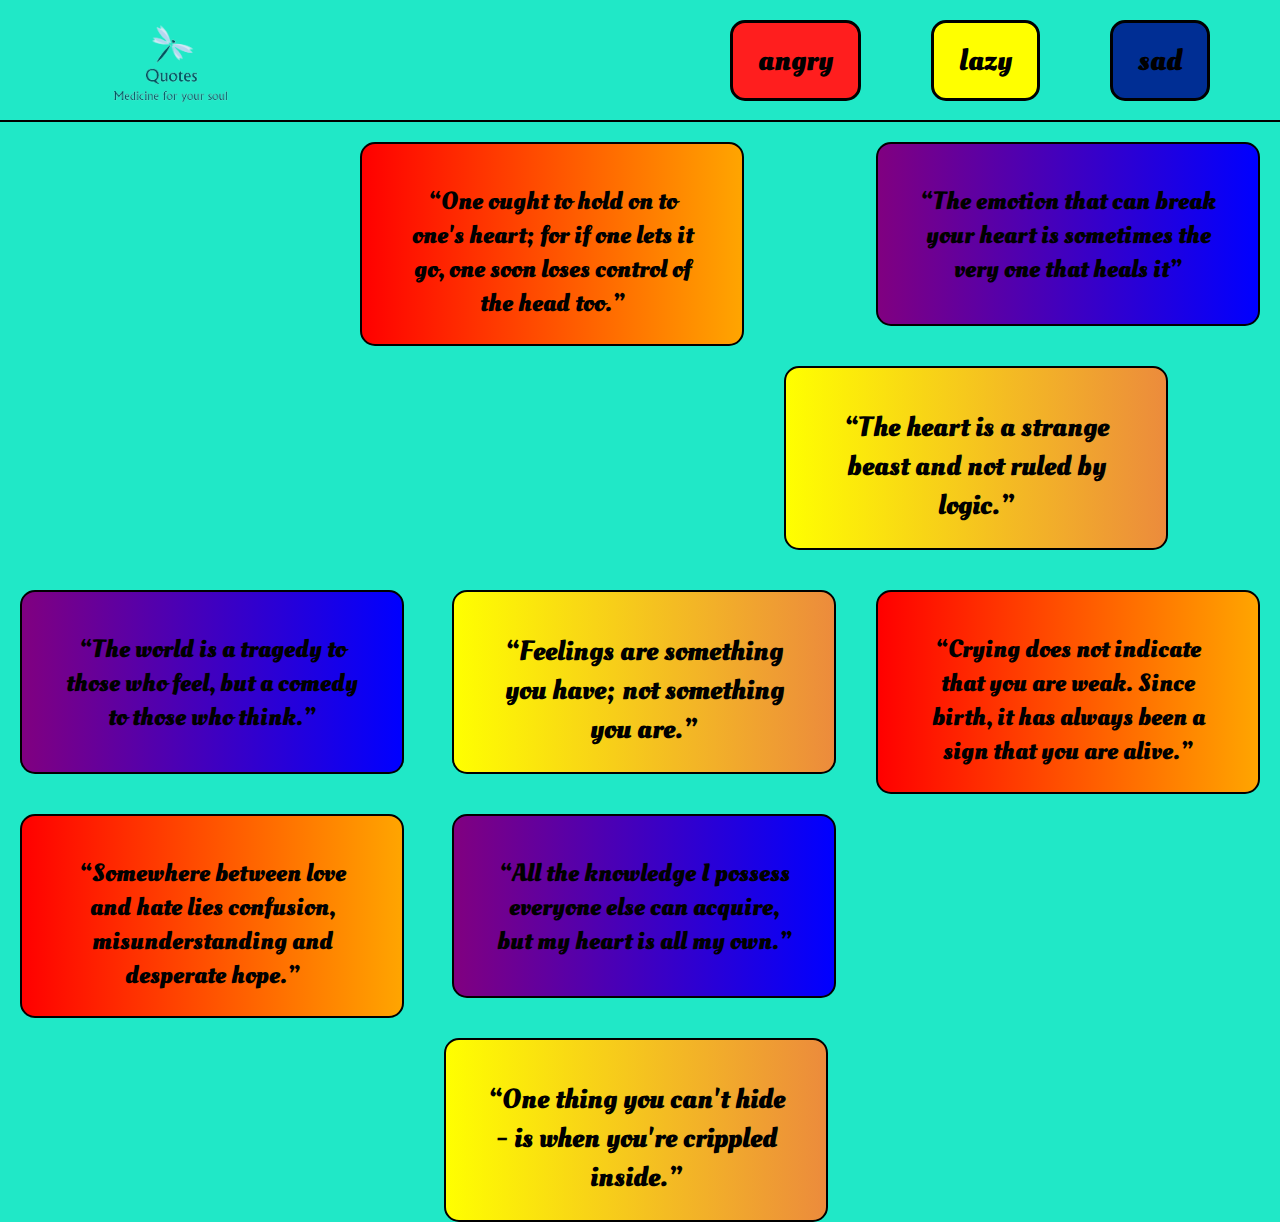
<file: index.html>
<!DOCTYPE html>
<html>

<head>
	<meta charset="utf-8">
	<meta name="viewport" content="width=device-width">
	<title>replit</title>
	<link href="style.css" rel="stylesheet" type="text/css" />
</head>

<body>

	<!-- 	<div class = "div1">
		<section>
			<span>
				<p>Hi</p>
				<p>Hello</p>
			</span>
		</section>
	</div> -->
	<div class="nav">
		<span>
		<a href ="index.html"><img src="logo.png" width=200 height=120></a>
		</span>
		<span class="sad">
			<a href="sad.html" style="text-decoration: none; color:black;">sad</a>
		</span>
		<span class="lazy">
			<a href="lazy.html" style="text-decoration: none; color:black;">lazy</a>
		</span>
		<span class="angry">
			<a href="angry.html" style="text-decoration: none; color:black;">angry</a>
		</span>

	</div>

	<div class="containers">
		<div class="home_quotes big">“One ought to hold on to one's heart; for if one lets it go, one soon loses control of
			the head too.”</div>
		<div class="home_quotes medium">“The emotion that can break your heart is sometimes the very one that heals it”
		</div>
		<div class="home_quotes small">“The heart is a strange beast and not ruled by logic.”</div>
		<div class="home_quotes big">“Crying does not indicate that you are weak. Since birth, it has always been a sign
			that you are alive.”</div>
		<div class="home_quotes medium">“The world is a tragedy to those who feel, but a comedy to those who think.”</div>
		<div class="home_quotes small">“Feelings are something you have; not something you are.”</div>
		<div class="home_quotes big">“Somewhere between love and hate lies confusion, misunderstanding and desperate hope.”
		</div>
		<div class="home_quotes medium">“All the knowledge I possess everyone else can acquire, but my heart is all my own.”
		</div>
		<div class="home_quotes small">“One thing you can't hide - is when you're crippled inside.”</div>


	</div>
	<!-- <span class = "home_quotes">Welcome to the emotional quotes page. where you can find quotes to help inspire you throughout your day</span> -->

	<style>
		body {
			background-color: #20e8c7;

		}
	</style>

</body>

</html>
</file>
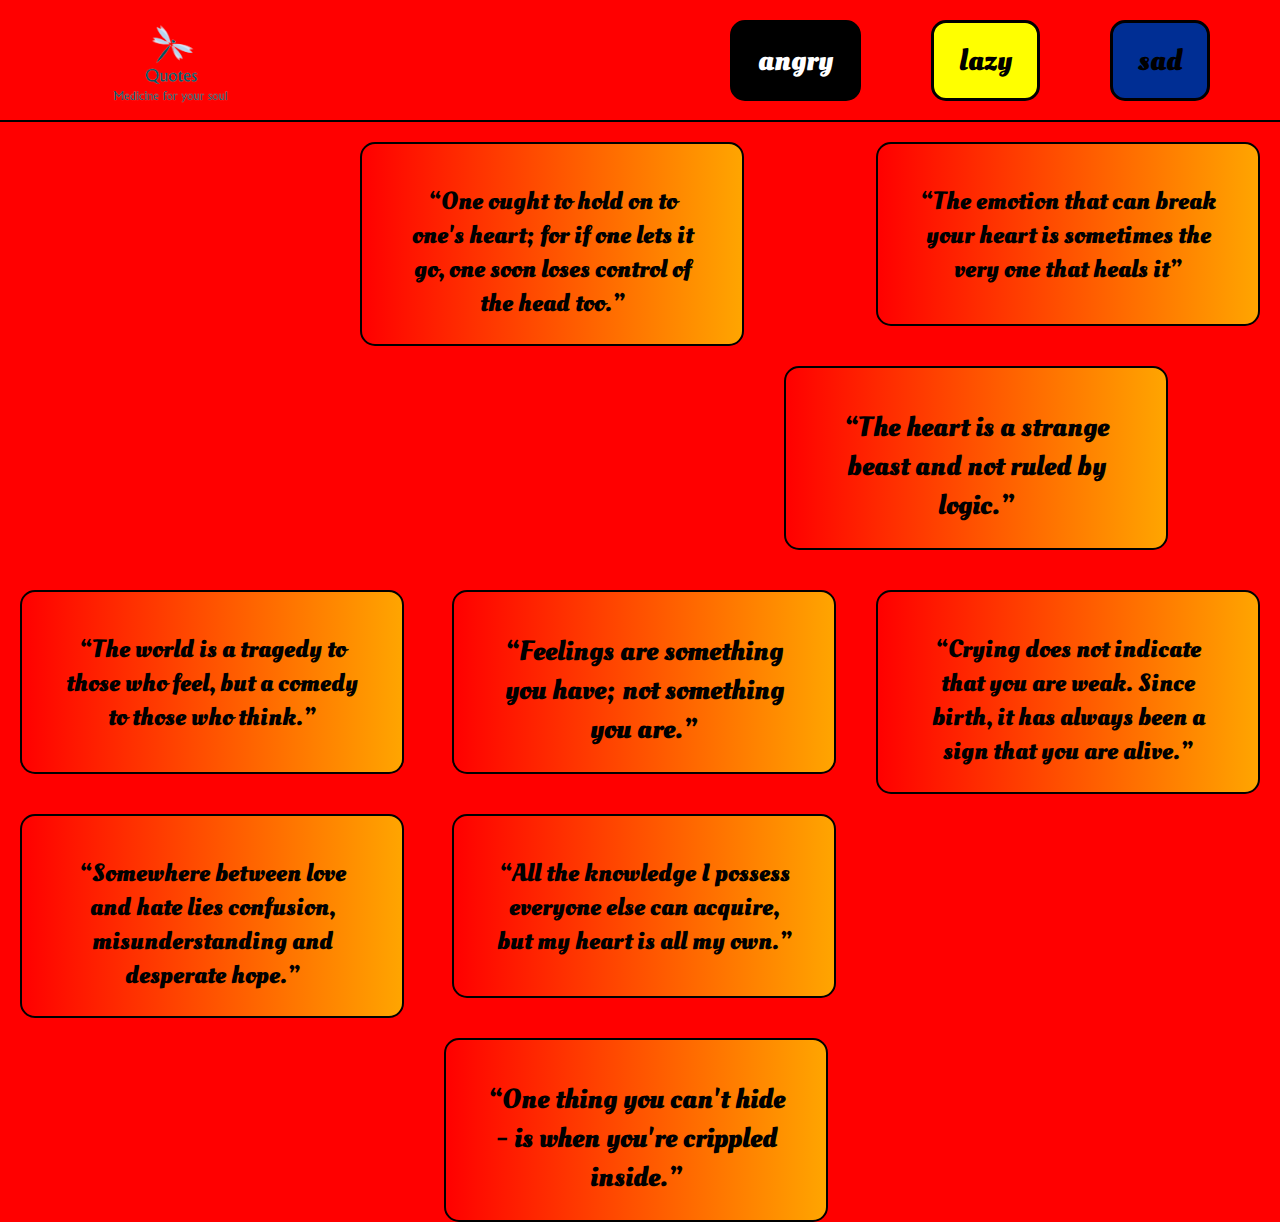
<file: angry.html>
<!DOCTYPE html>
<html lang="en">

<head>
	<meta charset="UTF-8">
	<meta http-equiv="X-UA-Compatible" content="IE=edge">
	<meta name="viewport" content="width=device-width, initial-scale=1.0">
	<title>Document</title>
  <link href="style.css" rel="stylesheet" type="text/css" />
	
	<link href="style_angry.css" rel="stylesheet" type="text/css" />
</head>

<body>
	<div class="nav">
		<span>
    <a href = "index.html"><img src="logo.png" width=200 height=120></a>
    </span>
    <span class = "sad">
      <a href="sad.html" style="text-decoration: none; color:black;">sad</a>
		</span>
    <span class = "lazy" >
      <a href="lazy.html" style="text-decoration: none; color:black;">lazy</a>
		</span >
    <span class = "angry">
      <a href="angry.html" style="text-decoration: none;">angry</a>
    </span>

	</div>

  <div class = "containers">
    <div class = "home_quotes big">“One ought to hold on to one's heart; for if one lets it go, one soon loses control of the head too.”</div>
    <div class = "home_quotes medium">“The emotion that can break your heart is sometimes the very one that heals it”</div>
    <div class = "home_quotes small">“The heart is a strange beast and not ruled by logic.”</div>
    <div class = "home_quotes big">“Crying does not indicate that you are weak. Since birth, it has always been a sign that you are alive.”</div>
    <div class = "home_quotes medium">“The world is a tragedy to those who feel, but a comedy to those who think.”</div>
    <div class = "home_quotes small">“Feelings are something you have; not something you are.”</div>
    <div class = "home_quotes big">“Somewhere between love and hate lies confusion, misunderstanding and desperate hope.”</div>
    <div class = "home_quotes medium">“All the knowledge I possess everyone else can acquire, but my heart is all my own.”</div>
    <div class = "home_quotes small">“One thing you can't hide - is when you're crippled inside.”</div>
    
		
  </div>

	<style>
		body {
			background-color: red;
		}
		
	</style>

</body>

</html>
</file>
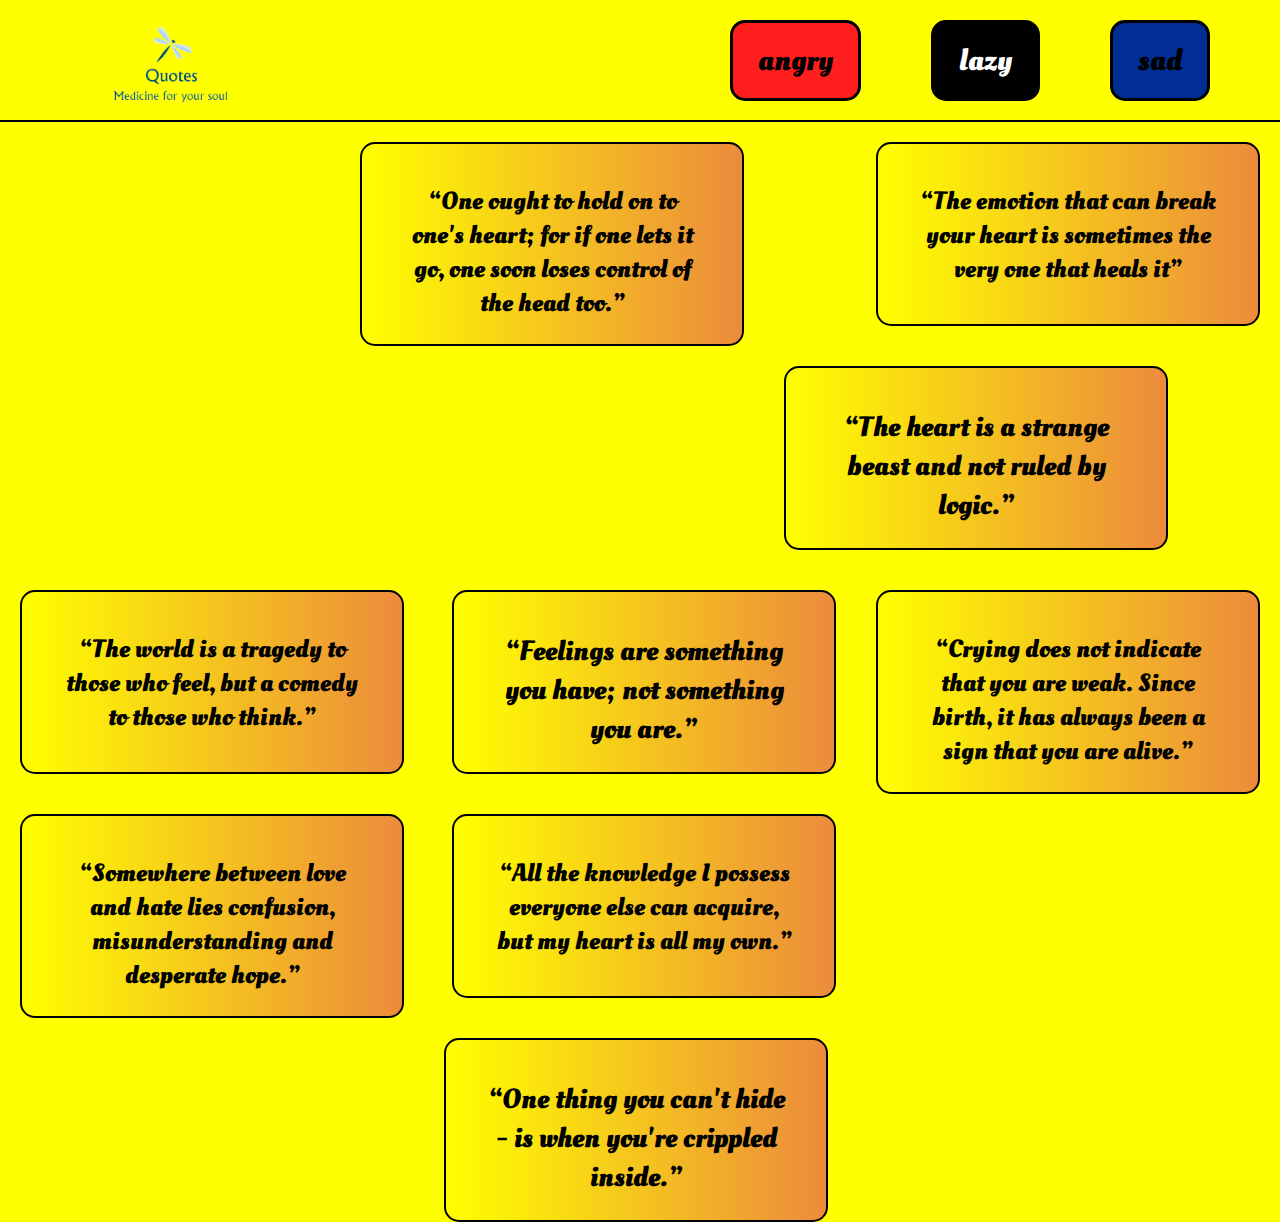
<file: lazy.html>
<!DOCTYPE html>
<html lang="en">

<head>
	<meta charset="UTF-8">
	<meta http-equiv="X-UA-Compatible" content="IE=edge">
	<meta name="viewport" content="width=device-width, initial-scale=1.0">
	<title>Document</title>
  <link href="style.css" rel="stylesheet" type="text/css" />
	<link href="style_lazy.css" rel="stylesheet" type="text/css" />
</head>

<body>
	<div class="nav">
		<span>
    <a href = "index.html"><img src="logo.png" width=200 height=120></a>
    </span>
    <span class = "sad">
      <a href="sad.html" style="text-decoration: none; color:black;">sad</a>
		</span>
    <span class = "lazy" >
      <a href="lazy.html" style="text-decoration: none;">lazy</a>
		</span >
    <span class = "angry">
      <a href="angry.html" style="text-decoration: none; color:black;">angry</a>
    </span>

	</div>

  <div class = "containers ">
    <div class = "home_quotes big">“One ought to hold on to one's heart; for if one lets it go, one soon loses control of the head too.”</div>
    <div class = "home_quotes medium">“The emotion that can break your heart is sometimes the very one that heals it”</div>
    <div class = "home_quotes small">“The heart is a strange beast and not ruled by logic.”</div>
    <div class = "home_quotes big">“Crying does not indicate that you are weak. Since birth, it has always been a sign that you are alive.”</div>
    <div class = "home_quotes medium">“The world is a tragedy to those who feel, but a comedy to those who think.”</div>
    <div class = "home_quotes small">“Feelings are something you have; not something you are.”</div>
    <div class = "home_quotes big">“Somewhere between love and hate lies confusion, misunderstanding and desperate hope.”</div>
    <div class = "home_quotes medium">“All the knowledge I possess everyone else can acquire, but my heart is all my own.”</div>
    <div class = "home_quotes small">“One thing you can't hide - is when you're crippled inside.”</div>
    
		
  </div>

	<style>
		body {
			background-color: yellow;
		}
		
	</style>

</body>

</html>
</file>
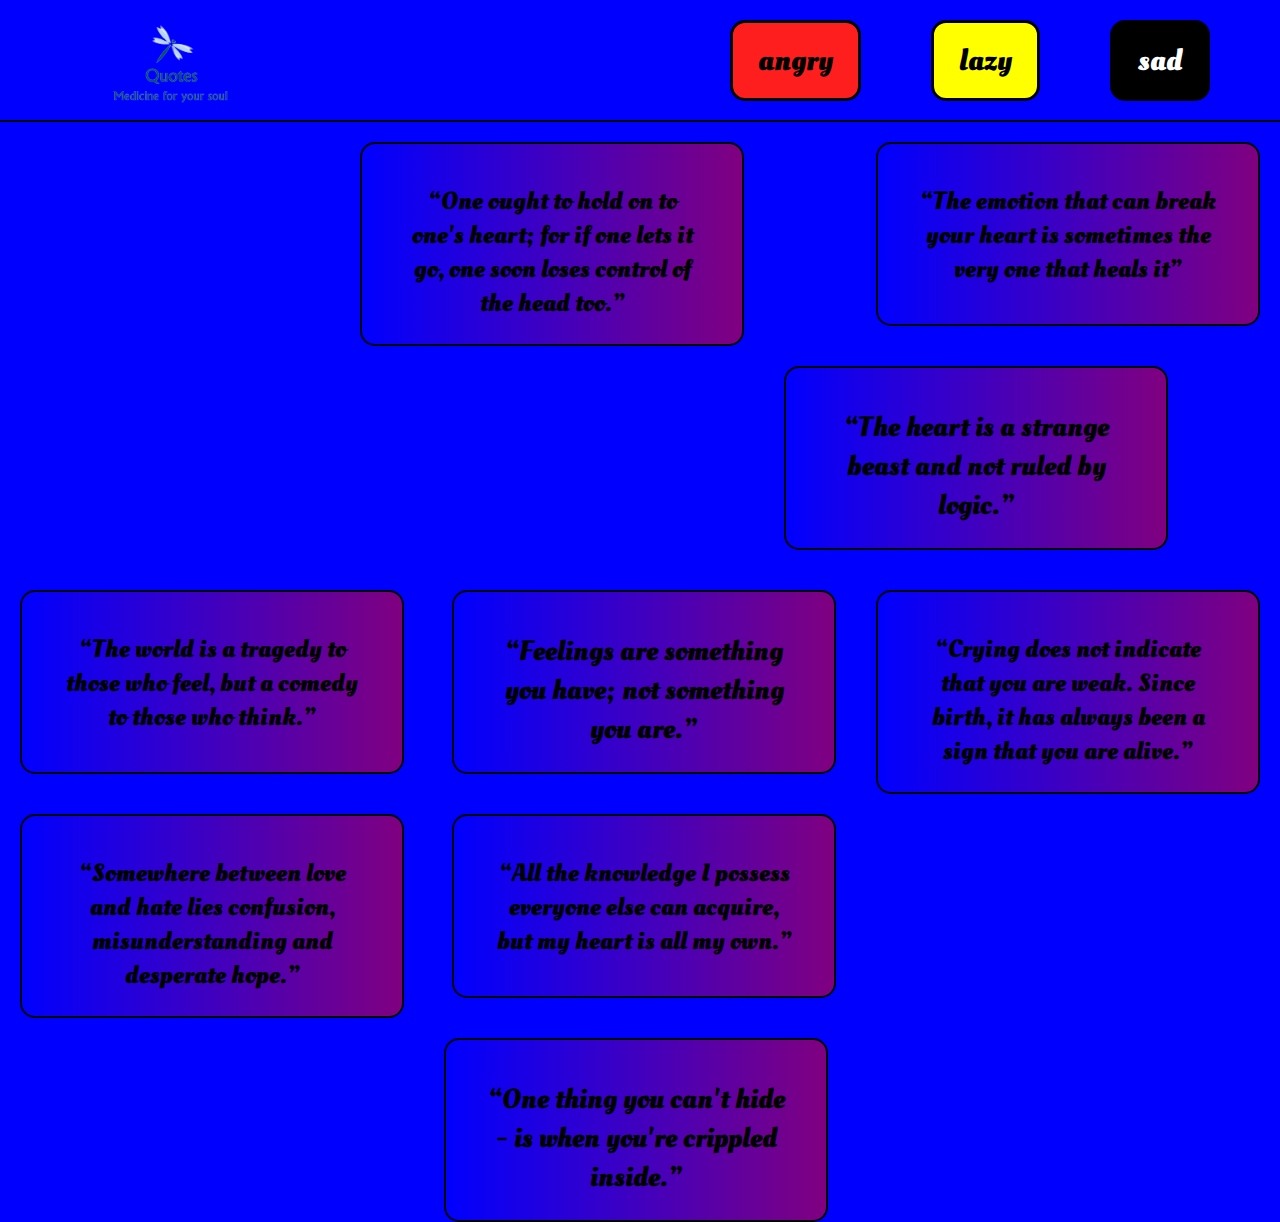
<file: sad.html>
<!DOCTYPE html>
<html lang="en">

<head>
	<meta charset="UTF-8">
	<meta http-equiv="X-UA-Compatible" content="IE=edge">
	<meta name="viewport" content="width=device-width, initial-scale=1.0">
	<title>Document</title>
	<link href="style.css" rel="stylesheet" type="text/css" />
	<link href="style_sad.css" rel="stylesheet" type="text/css" />
</head>

<body>
	<div class="nav">
		<span>
			<a href="index.html"><img src="logo.png" width=200 height=120></a>
		</span>
		<span class="sad">
			<a href="sad.html" style="text-decoration: none;">sad</a>
		</span>
		<span class="lazy">
			<a href="lazy.html" style="text-decoration: none; color:black;">lazy</a>
		</span>
		<span class="angry">
			<a href="angry.html" style="text-decoration: none; color:black;">angry</a>
		</span>

	</div>

	<div class="containers">
		<div class="home_quotes big">“One ought to hold on to one's heart; for if one lets it go, one soon loses control of
			the head too.”</div>
		<div class="home_quotes medium">“The emotion that can break your heart is sometimes the very one that heals it”
		</div>
		<div class="home_quotes small">“The heart is a strange beast and not ruled by logic.”</div>
		<div class="home_quotes big">“Crying does not indicate that you are weak. Since birth, it has always been a sign
			that you are alive.”</div>
		<div class="home_quotes medium">“The world is a tragedy to those who feel, but a comedy to those who think.”</div>
		<div class="home_quotes small">“Feelings are something you have; not something you are.”</div>
		<div class="home_quotes big">“Somewhere between love and hate lies confusion, misunderstanding and desperate hope.”
		</div>
		<div class="home_quotes medium">“All the knowledge I possess everyone else can acquire, but my heart is all my own.”
		</div>
		<div class="home_quotes small">“One thing you can't hide - is when you're crippled inside.”</div>


	</div>

	<style>
		body {
			background-color: blue;
		}
	</style>

</body>

</html>
</file>
<file: style.css>
@import url('https://fonts.googleapis.com/css2?family=Oleo+Script&display=swap');
html, body {
  height: 100%;
  width: 100%;
  
}

* {
	padding: 0;
	margin: 0;
}

.nav {
  border-bottom: 2px solid black;
	padding-bottom: 120px;
	position: relative;
}

.nav span {
	float: right;
  margin-right: 70px;
/*   margin-top: 20px; */
  border: 3px solid black;
/*   padding: 15px 20px; */
	border-radius: 15px;
  font-weight: 700;
  font-family: 'Oleo Script', cursive;
	
}

.nav sapn a {
	color: black;
	text-decoration: none;
}

.nav span:nth-child(1) {
	float: left;
  margin-left: 70px;
	border: none;
  
/* 	position: absolute;
	top: 10px; */
}

.title {
  background-image: linear-gradient(to right, red, orange, yellow, green, blue, purple);
}
.sad {
  background-color: #002E94;
  padding: 17px 25px;
  font-size: 30px;
  margin-top: 20px;
}

.lazy {
  background-color: #FFFF00;
  padding: 17px 25px;
  font-size: 30px;
  margin-top: 20px;
}

.angry {
  background-color: #FF1E1E;
  padding: 17px 25px;
  font-size: 30px;
  margin-top: 20px;
}
/* 
.nav span:nth-child(2) {
  
}
.nav span:nth-child(3) {
  
}
.nav span:nth-child(4) {

}
   */
/* .home_quotes {
  height: 75px;
  width:200px;
  border: 2px solid black;
  font-size: 25px;
}
 */
.containers .home_quotes{
	margin: 20px;
	text-align: center;
  font-family: 'Oleo Script', cursive;

}

.containers .home_quotes:hover {
	transform: scale(1.1);

}

.containers div {
	display: inline-block;
}

 .containers div:nth-child(even) {
	float: right;
}

.containers div:nth-child(odd) {
	float: left;
}

/*
  div .home_quotes:nth-child(1),div .home_quotes:nth-child(2) {
  margin-top: 100px;
}

div .home_quotes:nth-child(5),div .home_quotes:nth-child(6) {
  margin-top: 200px;
}
div .home_quotes:nth-child(7) {
  margin-right: 400px;
  margin-bottom: 0px;
}

div .home_quotes:nth-child(9) {
  margin-right: 600px
}

div .home_quotes:nth-child(5) {
  height: 210px;
  margin-top: 175px; 
} */
.big {
	width: 300px;
	height: 120px;
  border: 2px solid black;
	font-size: 25px;
	font-weight: 700;
  padding: 40px;
  border-radius: 15px;
	background-image: linear-gradient(to right, red, orange);
}

.medium {
	width: 300px;
	height: 100px;
  border: 2px solid black;
	font-size: 25px;
	font-weight: 700;
  padding: 40px;
  border-radius: 15px;
  background-image: linear-gradient(to right, purple, blue);
}

.small {
	width: 300px;
	height: 100px;
  border: 2px solid black;
	font-size: 28px;
	font-weight: 700;
  padding: 40px;
  border-radius: 15px;
  background-image: linear-gradient(to right,  yellow, #ec8b3c);
}
</file>
<file: style_angry.css>
.angry {
  background-color: black;
  padding: 17px 25px;
  font-size: 30px;
  margin-top: 20px;
}

.angry a {
	color: white
}

.big {
	width: 300px;
	height: 120px;
  border: 2px solid black;
	font-size: 25px;
	font-weight: 700;
  padding: 40px;
  border-radius: 15px;
	background-image: linear-gradient(to right, red, orange);
}

.medium {
	width: 300px;
	height: 100px;
  border: 2px solid black;
	font-size: 25px;
	font-weight: 700;
  padding: 40px;
  border-radius: 15px;
  background-image: linear-gradient(to right, red, orange);
}

.small {
	width: 300px;
	height: 100px;
  border: 2px solid black;
	font-size: 28px;
	font-weight: 700;
  padding: 40px;
  border-radius: 15px;
  background-image: linear-gradient(to right, red, orange);
}
</file>
<file: style_lazy.css>
.lazy {
  background-color: black;
  padding: 17px 25px;
  font-size: 30px;
  margin-top: 20px;
}

.lazy a {
  color: white;
}

.big {
	width: 300px;
	height: 120px;
  border: 2px solid black;
	font-size: 25px;
	font-weight: 700;
  padding: 40px;
  border-radius: 15px;
	background-image: linear-gradient(to right,yellow, #ec8b3c);
}

.medium {
	width: 300px;
	height: 100px;
  border: 2px solid black;
	font-size: 25px;
	font-weight: 700;
  padding: 40px;
  border-radius: 15px;
  background-image: linear-gradient(to right, yellow, #ec8b3c);
}

.small {
	width: 300px;
	height: 100px;
  border: 2px solid black;
	font-size: 28px;
	font-weight: 700;
  padding: 40px;
  border-radius: 15px;
  background-image: linear-gradient(to right, yellow, #ec8b3c);
}
</file>
<file: style_sad.css>
.sad {
  background-color: black;
  padding: 17px 25px;
  font-size: 30px;
  margin-top: 20px;
}

.sad a {
  color: white;
}

.big {
	width: 300px;
	height: 120px;
  border: 2px solid black;
	font-size: 25px;
	font-weight: 700;
  padding: 40px;
  border-radius: 15px;
	background-image: linear-gradient(to right, blue, purple);
}

.medium {
	width: 300px;
	height: 100px;
  border: 2px solid black;
	font-size: 25px;
	font-weight: 700;
  padding: 40px;
  border-radius: 15px;
  background-image: linear-gradient(to right, blue, purple);
}

.small {
	width: 300px;
	height: 100px;
  border: 2px solid black;
	font-size: 28px;
	font-weight: 700;
  padding: 40px;
  border-radius: 15px;
  background-image: linear-gradient(to right, blue, purple);
}
</file>
